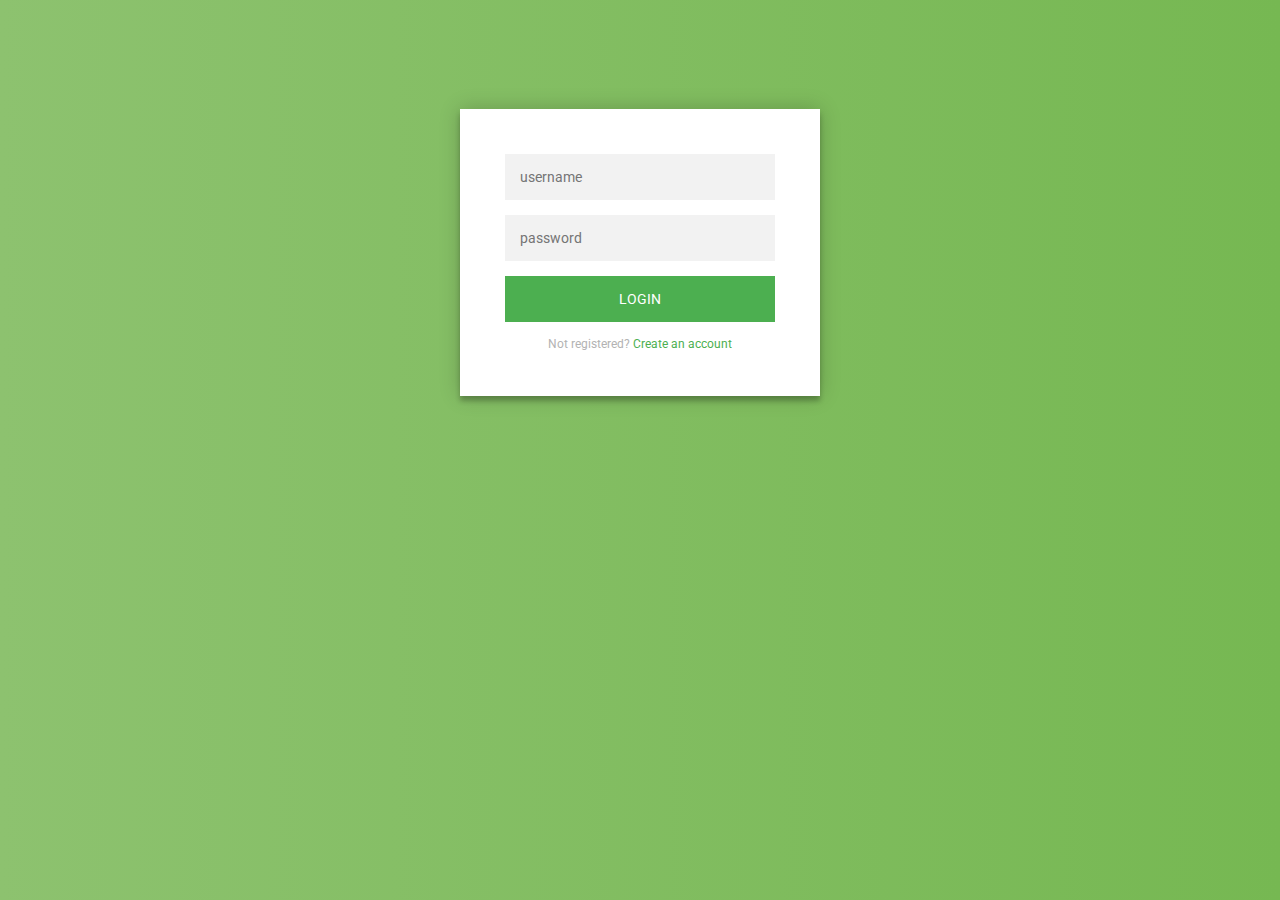
<file: Project E-Commerce/login.html>
<!DOCTYPE html>
<html lang="en">
  <head>
    <meta charset="UTF-8" />
    <meta http-equiv="X-UA-Compatible" content="IE=edge" />
    <meta name="viewport" content="width=device-width, initial-scale=1.0" />
    <link rel="stylesheet" href="css/login.css" />
    <title>Document</title>
  </head>
  <body>
    <div class="login-page">
      <div class="form">
        <form class="register-form">
          <input type="text" placeholder="name" />
          <input type="password" placeholder="password" />
          <input type="text" placeholder="email address" />
          <button>create</button>
          <p class="message">Already registered? <a href="#">Sign In</a></p>
        </form>
        <form class="login-form">
          <input type="text" placeholder="username" />
          <input type="password" placeholder="password" />
          <button>login</button>
          <p class="message">
            Not registered? <a href="signup.html">Create an account</a>
          </p>
        </form>
      </div>
    </div>
  </body>
</html>
</file>
<file: Project E-Commerce/css/login.css>
@import url(https://fonts.googleapis.com/css?family=Roboto:300);

.login-page {
  width: 360px;
  padding: 8% 0 0;
  margin: auto;
}
.form {
  position: relative;
  z-index: 1;
  background: #ffffff;
  max-width: 360px;
  margin: 0 auto 100px;
  padding: 45px;
  text-align: center;
  box-shadow: 0 0 20px 0 rgba(0, 0, 0, 0.2), 0 5px 5px 0 rgba(0, 0, 0, 0.24);
}
.form input {
  font-family: "Roboto", sans-serif;
  outline: 0;
  background: #f2f2f2;
  width: 100%;
  border: 0;
  margin: 0 0 15px;
  padding: 15px;
  box-sizing: border-box;
  font-size: 14px;
}
.form button {
  font-family: "Roboto", sans-serif;
  text-transform: uppercase;
  outline: 0;
  background: #4caf50;
  width: 100%;
  border: 0;
  padding: 15px;
  color: #ffffff;
  font-size: 14px;
  -webkit-transition: all 0.3 ease;
  transition: all 0.3 ease;
  cursor: pointer;
}
.form button:hover,
.form button:active,
.form button:focus {
  background: #43a047;
}
.form .message {
  margin: 15px 0 0;
  color: #b3b3b3;
  font-size: 12px;
}
.form .message a {
  color: #4caf50;
  text-decoration: none;
}
.form .register-form {
  display: none;
}
.container {
  position: relative;
  z-index: 1;
  max-width: 300px;
  margin: 0 auto;
}
.container:before,
.container:after {
  content: "";
  display: block;
  clear: both;
}
.container .info {
  margin: 50px auto;
  text-align: center;
}
.container .info h1 {
  margin: 0 0 15px;
  padding: 0;
  font-size: 36px;
  font-weight: 300;
  color: #1a1a1a;
}
.container .info span {
  color: #4d4d4d;
  font-size: 12px;
}
.container .info span a {
  color: #000000;
  text-decoration: none;
}
.container .info span .fa {
  color: #ef3b3a;
}
body {
  background: #76b852; /* fallback for old browsers */
  background: -webkit-linear-gradient(right, #76b852, #8dc26f);
  background: -moz-linear-gradient(right, #76b852, #8dc26f);
  background: -o-linear-gradient(right, #76b852, #8dc26f);
  background: linear-gradient(to left, #76b852, #8dc26f);
  font-family: "Roboto", sans-serif;
  -webkit-font-smoothing: antialiased;
  -moz-osx-font-smoothing: grayscale;
}
</file>
